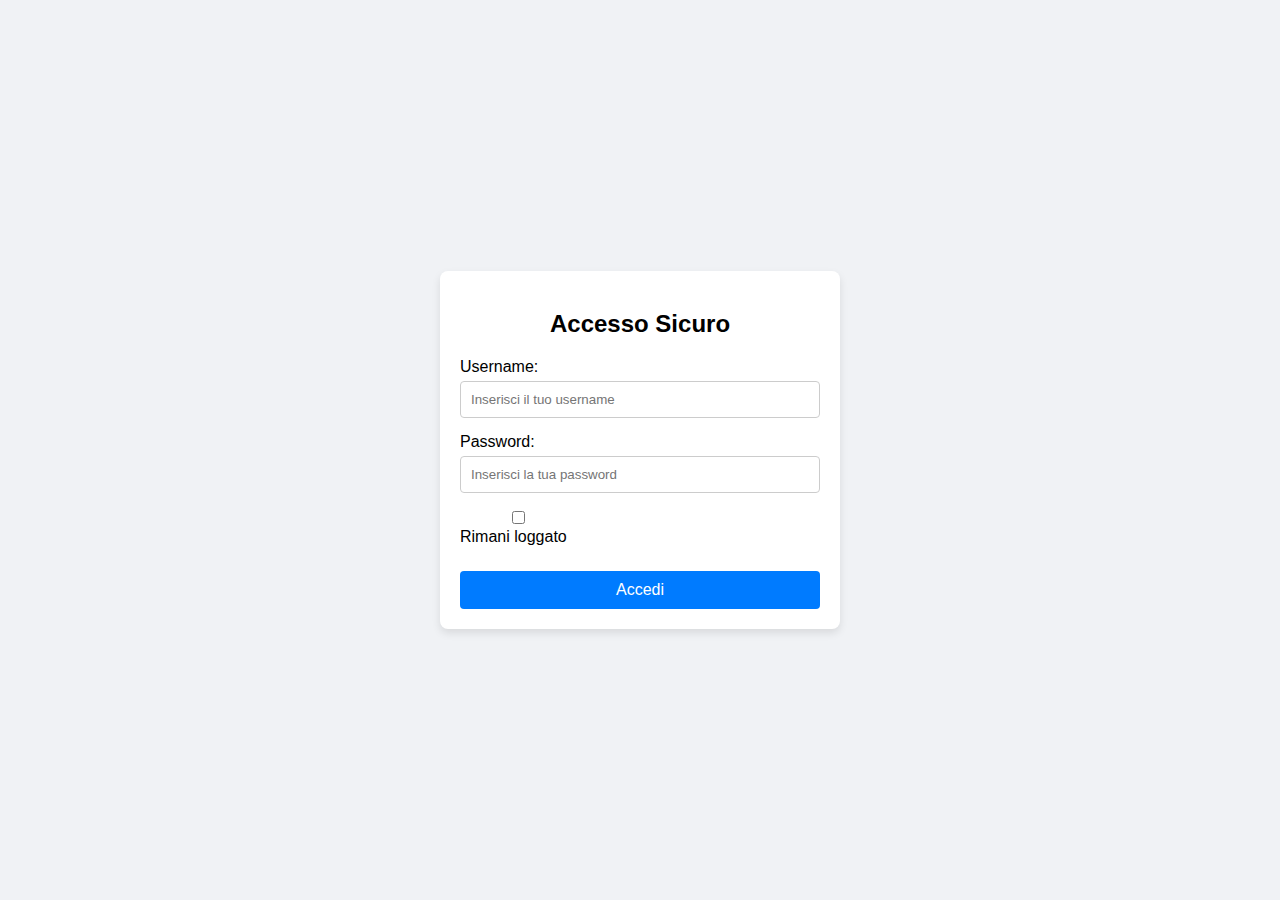
<file: index.html>
<!DOCTYPE html>
<html lang="it">
<head>
    <meta charset="UTF-8">
    <meta name="viewport" content="width=device-width, initial-scale=1.0">
    <title>InfoGo</title>
    <link rel="stylesheet" href="styles.css">
</head>
<body>
    <div class="container">
        <!-- Login Section -->
        <div class="login-container" id="login-container">
            <h2>Accesso Sicuro</h2>
            <form id="login-form">
                <div class="input-group">
                    <label for="username">Username:</label>
                    <input type="text" id="username" name="username" placeholder="Inserisci il tuo username" required>
                </div>
                <div class="input-group">
                    <label for="password">Password:</label>
                    <input type="password" id="password" name="password" placeholder="Inserisci la tua password" required>
                </div>
                <div class="input-group remember-me">
                    <label>
                        <input type="checkbox" id="remember-me"> Rimani loggato
                    </label>
                </div>
                <button type="submit" class="btn-primary">Accedi</button>
            </form>
        </div>

        <!-- Welcome Section -->
        <div class="welcome-container" id="welcome-container" style="display: none;">
            <header>
                <h1 id="welcome-message">Benvenuto!</h1>
            </header>
            <nav class="navbar">
                <a href="camion.html" class="nav-link">
                    <img src="truck-icon.png" alt="Al Lavoro" class="nav-icon">
                    <span>Al Lavoro</span>
                </a>
                <a href="fatturazione.html" class="nav-link">
                    <img src="euro-icon.png" alt="Quanto abbiamo Fatturato?" class="nav-icon">
                    <span>Quanto abbiamo Fatturato?</span>
                </a>
                <a href="https://www.3bmeteo.com" class="nav-link" id="weather-link" target="_blank">
                    <img src="sun-icon.png" alt="Che tempo fa?" class="nav-icon">
                    <span>Che tempo fa?</span>
                </a>
                <a href="Informazione.html" class="nav-link">
                    <img src="news-icon.png" alt="Rallentamenti?" class="nav-icon">
                    <span>Rallentamenti?</span>
                </a>
                <a href="appuntamenti.html" class="nav-link">
                    <img src="impegni.png" alt="Impegni" class="nav-icon">
                    <span>Impegni</span>
                </a>
                <a href="gestione_casa.html" class="nav-link">
                    <img src="home-icon.png" alt="Gestione Casa" class="nav-icon">
                    <span>Gestione Casa</span>
                </a>
            </nav>
            <button onclick="logout()" class="btn-secondary">Logout</button>
        </div>
    </div>
    <!-- Pop-up di Avviso -->
<div id="popup-overlay">
    <div id="popup">
        <h4></h4>
        <button id="popup-close">Chiudi</button>
    </div>
</div>

    <script src="scripts.js"></script>
</body>
</html>
</file>
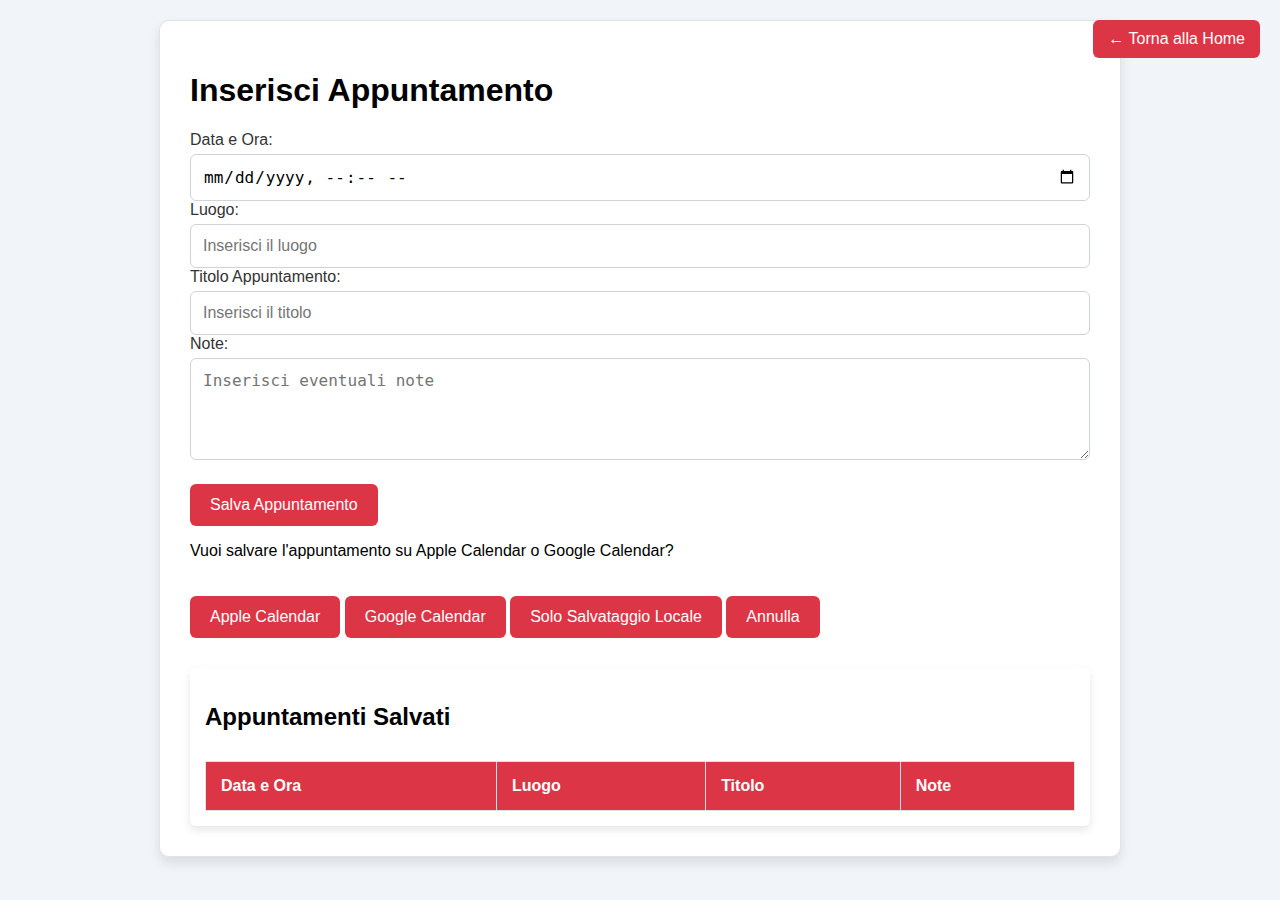
<file: appuntamenti.html>
<!DOCTYPE html>
<html lang="it">
<head>
    <meta charset="UTF-8">
    <meta name="viewport" content="width=device-width, initial-scale=1.0">
    <title>Appuntamenti</title>
    <link rel="stylesheet" href="appuntament.css">
</head>
<body>
    <div class="container">
        <h1>Inserisci Appuntamento</h1>
        <form id="appointment-form">
            <div class="form-group">
                <label for="appointment-date">Data e Ora:</label>
                <input type="datetime-local" id="appointment-date" name="appointment-date" required>
            </div>
            <div class="form-group">
                <label for="location">Luogo:</label>
                <input type="text" id="location" name="location" placeholder="Inserisci il luogo" required>
            </div>
            <div class="form-group">
                <label for="title">Titolo Appuntamento:</label>
                <input type="text" id="title" name="title" placeholder="Inserisci il titolo" required>
            </div>
            <div class="form-group">
                <label for="notes">Note:</label>
                <textarea id="notes" name="notes" placeholder="Inserisci eventuali note" rows="4"></textarea>
            </div>
            <div class="form-group">
                <button type="button" id="save-appointment-btn">Salva Appuntamento</button>
            </div>
        </form>
        <div id="confirmation-modal" class="modal">
            <div class="modal-content">
                <p>Vuoi salvare l'appuntamento su Apple Calendar o Google Calendar?</p>
                <button id="save-apple-calendar">Apple Calendar</button>
                <button id="save-google-calendar">Google Calendar</button>
                <button id="save-local">Solo Salvataggio Locale</button>
                <button id="close-modal">Annulla</button>
            </div>
        </div>
        <div id="appointment-table-container">
            <h2>Appuntamenti Salvati</h2>
            <table id="appointment-table">
                <thead>
                    <tr>
                        <th>Data e Ora</th>
                        <th>Luogo</th>
                        <th>Titolo</th>
                        <th>Note</th>
                    </tr>
                </thead>
                <tbody>
                    <!-- Le righe saranno aggiunte tramite JavaScript -->
                </tbody>
            </table>
        </div>
    </div>
    <a href="index.html" class="home-link">← Torna alla Home</a>


    <script src="appointments.js"></script>
</body>
</html>
</file>
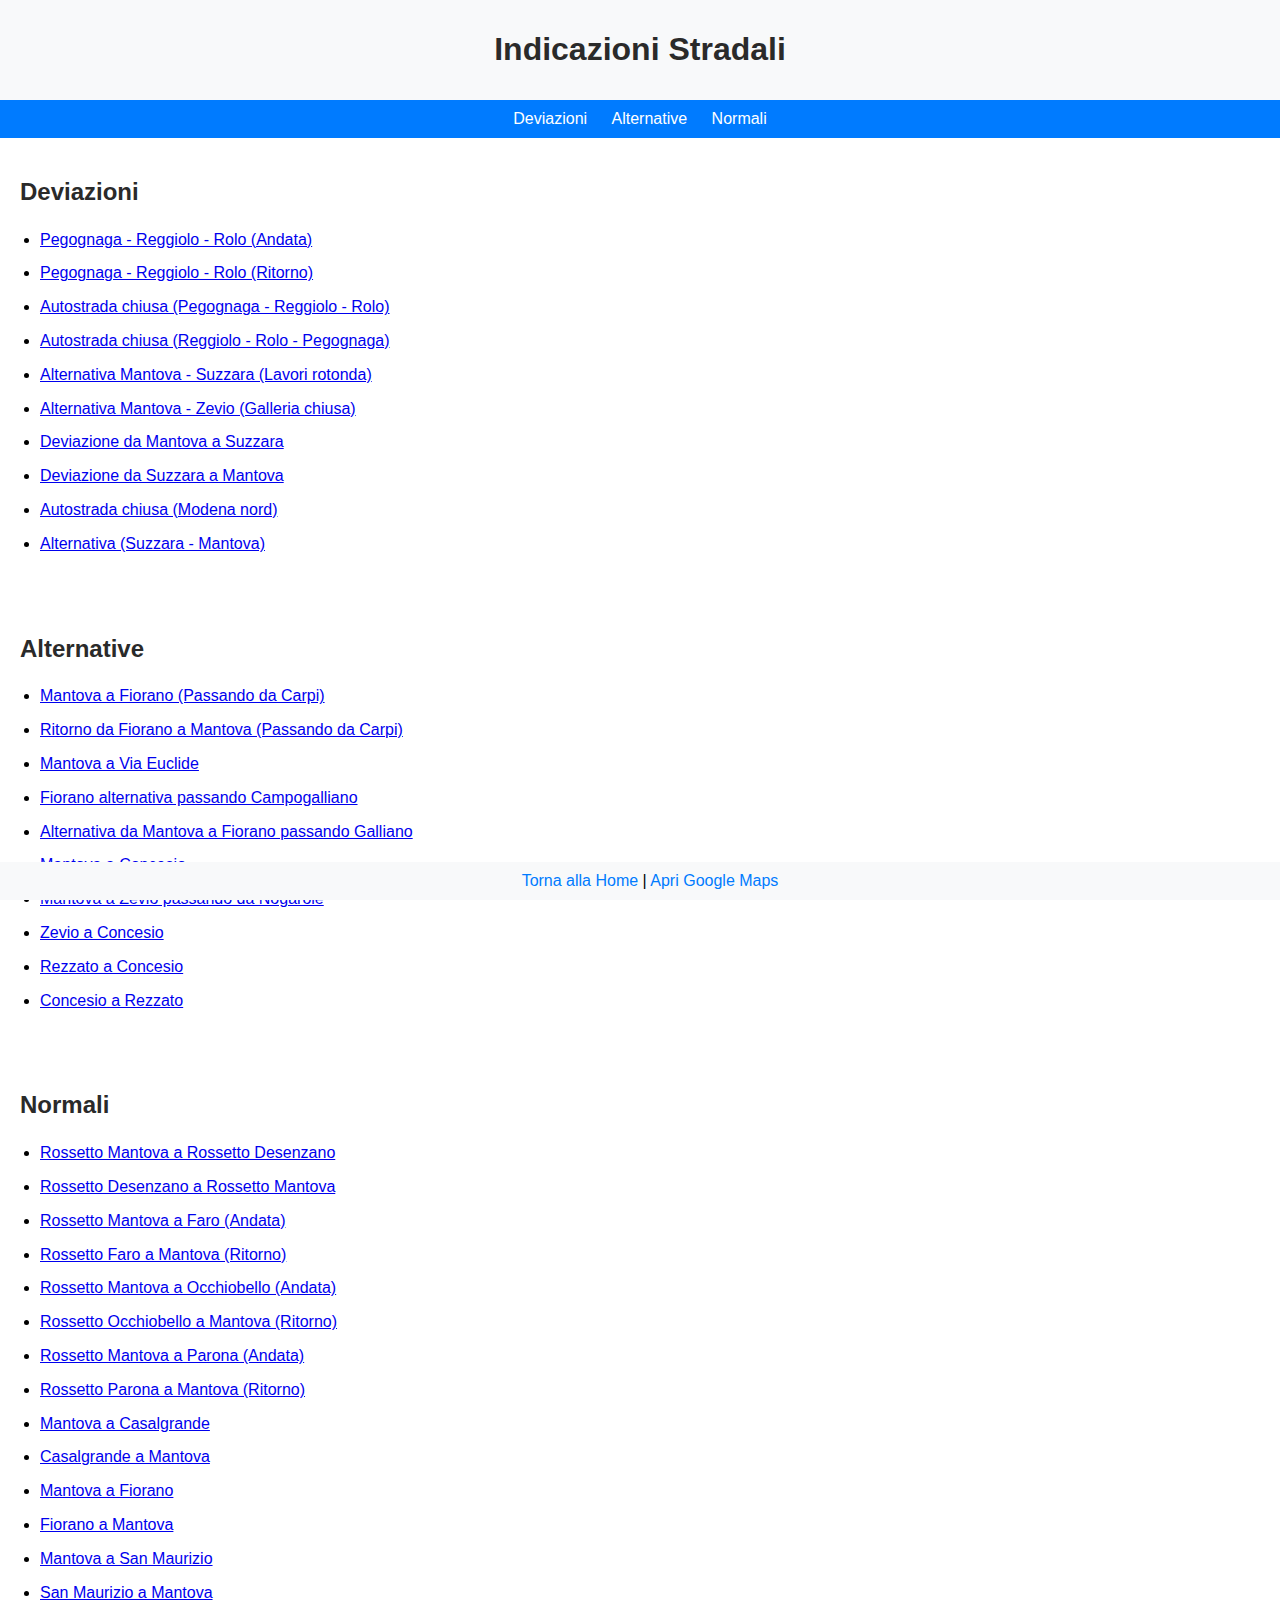
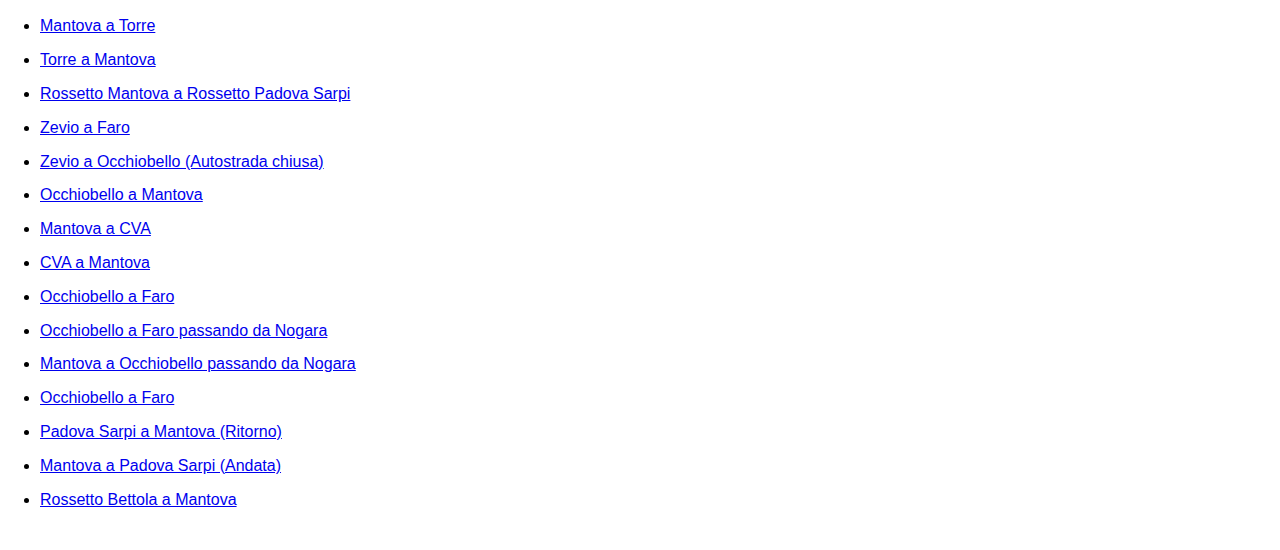
<file: camion.html>
<!DOCTYPE html>
<html lang="it">
<head>
    <meta charset="UTF-8">
    <meta name="viewport" content="width=device-width, initial-scale=1.0">
    <title>Indicazioni Stradali</title>
    <style>
        body {
            font-family: Arial, sans-serif;
            margin: 0;
            padding: 0;
        }
        header {
            background-color: #f8f9fa;
            padding: 10px;
            text-align: center;
        }
        h1 {
            color: #2a2a2a;
        }
        nav {
            background-color: #007bff;
            color: white;
            padding: 10px;
            text-align: center;
        }
        nav a {
            color: white;
            text-decoration: none;
            margin: 0 10px;
        }
        nav a:hover {
            text-decoration: underline;
        }
        .section {
            padding: 20px;
        }
        h2 {
            color: #2a2a2a;
        }
        ul {
            line-height: 1.8;
            padding-left: 20px;
        }
        li {
            margin: 5px 0;
        }
        .footer {
            background-color: #f8f9fa;
            padding: 10px;
            text-align: center;
            position: fixed;
            width: 100%;
            bottom: 0;
        }
        .footer a {
            color: #007bff;
            text-decoration: none;
        }
        .footer a:hover {
            text-decoration: underline;
        }
    </style>
</head>
<body>
    <header>
        <h1>Indicazioni Stradali</h1>
    </header>
    <nav>
        <a href="#deviazioni">Deviazioni</a>
        <a href="#alternative">Alternative</a>
        <a href="#normali">Normali</a>
    </nav>

    <div id="deviazioni" class="section">
        <h2>Deviazioni</h2>
        <ul>
            <li><a href="https://maps.app.goo.gl/UfYQkcVkGNQPPnmq8">Pegognaga - Reggiolo - Rolo (Andata)</a></li>
            <li><a href="https://maps.app.goo.gl/YFMxraWsPWGJSzGM7">Pegognaga - Reggiolo - Rolo (Ritorno)</a></li>
            <li><a href="https://maps.app.goo.gl/XcD2SPJL1MbUTBW2A">Autostrada chiusa (Pegognaga - Reggiolo - Rolo)</a></li>
            <li><a href="https://maps.app.goo.gl/M8M16FVF3nxtxNnk7">Autostrada chiusa (Reggiolo - Rolo - Pegognaga)</a></li>
            <li><a href="https://maps.app.goo.gl/MmmLrQWRrf9zAH3g6">Alternativa Mantova - Suzzara (Lavori rotonda)</a></li>
            <li><a href="https://maps.app.goo.gl/vYDr9cHrFz2mhsgS8">Alternativa Mantova - Zevio (Galleria chiusa)</a></li>
            <li><a href="https://maps.app.goo.gl/S5M473UCrv4Evcxa9">Deviazione da Mantova a Suzzara</a></li>
            <li><a href="https://maps.app.goo.gl/EScFu4z4ECRDqJYe8">Deviazione da Suzzara a Mantova</a></li>
            <li><a href="https://maps.app.goo.gl/fnBkWrLwLE7qQVmy9">Autostrada chiusa (Modena nord)</a></li>
            <li><a href="https://maps.app.goo.gl/xawauBTg98irptLx5">Alternativa (Suzzara - Mantova)</a></li>
        </ul>
    </div>

    <div id="alternative" class="section">
        <h2>Alternative</h2>
        <ul>
            <li><a href="https://maps.app.goo.gl/vcZeGE7VpNPeT6GG9">Mantova a Fiorano (Passando da Carpi)</a></li>
            <li><a href="https://maps.app.goo.gl/3kDD8vHH9GrsLEtXA">Ritorno da Fiorano a Mantova (Passando da Carpi)</a></li>
            <li><a href="https://maps.app.goo.gl/GbkjVERxL8URRhFr7">Mantova a Via Euclide</a></li>
            <li><a href="https://maps.app.goo.gl/7nSPxavuEUyJwSCg6">Fiorano alternativa passando Campogalliano</a></li>
            <li><a href="https://maps.app.goo.gl/1AKABXPG1hGRhTig9">Alternativa da Mantova a Fiorano passando Galliano</a></li>
            <li><a href="https://maps.app.goo.gl/ZJDonNR6z3DJSVC28">Mantova a Concesio</a></li>
            <li><a href="https://maps.app.goo.gl/2yLJ2ftQY...">Mantova a Zevio passando da Nogarole</a></li>
            <li><a href="https://maps.app.goo.gl/Z5q1aFiaiWhmPFJL8">Zevio a Concesio</a></li>
            <li><a href="https://maps.app.goo.gl/yCK9cAMaYtpW9yVZ6">Rezzato a Concesio</a></li>
            <li><a href="https://maps.app.goo.gl/fE8k5VUYH2JmPcj78">Concesio a Rezzato</a></li>
        </ul>
    </div>

    <div id="normali" class="section">
        <h2>Normali</h2>
        <ul>
            <li><a href="https://goo.gl/maps/xmRxurqHiT9g4u3J8">Rossetto Mantova a Rossetto Desenzano</a></li>
            <li><a href="https://goo.gl/maps/Snc7Fak8MGe2mNMe8">Rossetto Desenzano a Rossetto Mantova</a></li>
            <li><a href="https://goo.gl/maps/UPLE7vnWbJX8mbx76">Rossetto Mantova a Faro (Andata)</a></li>
            <li><a href="https://goo.gl/maps/7vT8eFR9vUP5PJfr7">Rossetto Faro a Mantova (Ritorno)</a></li>
            <li><a href="https://goo.gl/maps/y7eUBziqk72LV3cEA">Rossetto Mantova a Occhiobello (Andata)</a></li>
            <li><a href="https://goo.gl/maps/nxSuoyqWZ5oMZzGW7">Rossetto Occhiobello a Mantova (Ritorno)</a></li>
            <li><a href="https://goo.gl/maps/NozVYavkM8JduwVH6">Rossetto Mantova a Parona (Andata)</a></li>
            <li><a href="https://goo.gl/maps/MAuSVfHKzswrDF6r7">Rossetto Parona a Mantova (Ritorno)</a></li>
            <li><a href="https://maps.app.goo.gl/ngSJ5ziimyCTKbPp7">Mantova a Casalgrande</a></li>
            <li><a href="https://maps.app.goo.gl/dUxPq4y24P2EBHED9">Casalgrande a Mantova</a></li>
            <li><a href="https://maps.app.goo.gl/EdzPjAfHeinRDkK76">Mantova a Fiorano</a></li>
            <li><a href="https://maps.app.goo.gl/q71DJBZyVnsGkgvi6">Fiorano a Mantova</a></li>
            <li><a href="http://maps.google.com/maps?saddr=Rossetto%20Trade%20Srl.&daddr=Rossetto%20Group%20Srl&geocode=FdEMsQIdL7ClACkFFwPditWBRzHDia0JZdXCSg%3D%3D%3BFR-2qQIdUxyjACmxq4fRfR2ARzHuNKhFKr13iw%3D%3D&dirflg=d">Mantova a San Maurizio</a></li>
            <li><a href="https://maps.app.goo.gl/xBhYsFNwQSrUVmm27">San Maurizio a Mantova</a></li>
            <li><a href="https://maps.app.goo.gl/jPmrFScCZusTE22o6">Mantova a Torre</a></li>
            <li><a href="https://maps.app.goo.gl/tTa1rdbCDCS5XaxY7">Torre a Mantova</a></li>
            <li><a href="https://maps.app.goo.gl/ouXJau7PHymDYLN99">Rossetto Mantova a Rossetto Padova Sarpi</a></li>
            <li><a href="https://maps.app.goo.gl/pxgVUoaoRmgE1hKb7">Zevio a Faro</a></li>
            <li><a href="https://maps.app.goo.gl/z2oT8FKeatsfa5ow9">Zevio a Occhiobello (Autostrada chiusa)</a></li>
            <li><a href="https://maps.app.goo.gl/fsbrJqS7rpBoTMCs9">Occhiobello a Mantova</a></li>
            <li><a href="https://maps.app.goo.gl/AWRqdfMGKehuCZ3B7">Mantova a CVA</a></li>
            <li><a href="https://maps.app.goo.gl/XubtkzgPRyrqXVtw7">CVA a Mantova</a></li>
            <li><a href="https://maps.app.goo.gl/JWBH1kPovvBh5NNv6">Occhiobello a Faro</a></li>
            <li><a href="https://maps.app.goo.gl/9SMx4vh7EdQDpjaL9">Occhiobello a Faro passando da Nogara</a></li>
            <li><a href="https://maps.app.goo.gl/6BTho6o1wDXUot1J8">Mantova a Occhiobello passando da Nogara</a></li>
            <li><a href="https://maps.app.goo.gl/QntJWM83jRqsrLzq5">Occhiobello a Faro</a></li>
            <li><a href="https://maps.app.goo.gl/FgMjRHsgRNyq1xMD7">Padova Sarpi a Mantova (Ritorno)</a></li>
            <li><a href="https://maps.app.goo.gl/acjLaZCxu4n4LRVv6">Mantova a Padova Sarpi (Andata)</a></li>
            <li><a href="https://maps.app.goo.gl/y9TkZneXk49Nx2zF9">Rossetto Bettola a Mantova</a></li>
        </ul>
    </div>

    <div class="footer">
        <a href="index.html">Torna alla Home</a> |
        <a href="intent://maps.google.com/?q=">Apri Google Maps</a>
    </div>
</body>
</html>
</file>
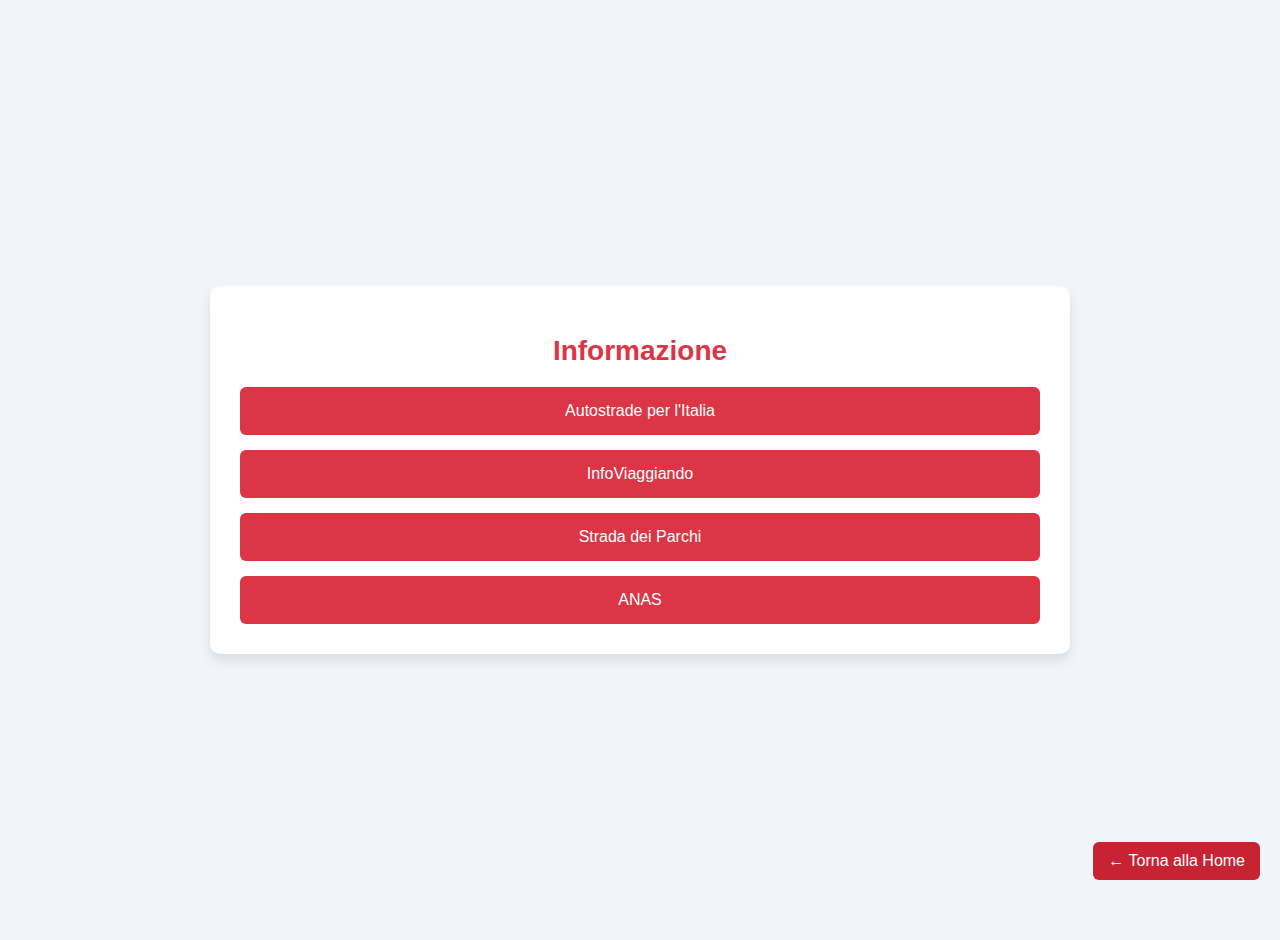
<file: Informazione.html>
<!DOCTYPE html>
<html lang="it">
<head>
    <meta charset="UTF-8">
    <meta name="viewport" content="width=device-width, initial-scale=1.0">
    <title>Informazione</title>
    <link rel="stylesheet" href="styles.css">
    <style>
        body {
            font-family: 'Segoe UI', Tahoma, Geneva, Verdana, sans-serif;
            background-color: #f1f5f9;
            margin: 0;
            padding: 20px;
            text-align: center;
        }
        
        .container {
            max-width: 800px;
            margin: 0 auto;
            background-color: #ffffff;
            padding: 30px;
            border-radius: 10px;
            box-shadow: 0 6px 12px rgba(0, 0, 0, 0.1);
            position: relative;
        }
        
        h1 {
            color: #dc3545;
            font-size: 28px;
            font-weight: 600;
            margin-bottom: 20px;
        }
        
        .button-group {
            display: flex;
            flex-direction: column;
            gap: 15px;
        }
        
        .button-group a {
            text-decoration: none;
            color: #ffffff;
            background-color: #dc3545;
            padding: 15px 20px;
            border-radius: 6px;
            font-size: 16px;
            font-weight: 500;
            transition: background-color 0.3s, transform 0.2s;
            display: inline-block;
        }
        
        .button-group a:hover {
            background-color: #c82333;
            transform: scale(1.02);
        }

        .home-link {
            text-decoration: none;
            color: #ffffff;
            background-color: #c82333;
            padding: 10px 15px;
            border-radius: 6px;
            font-size: 16px;
            font-weight: 500;
            transition: background-color 0.3s, transform 0.2s;
            display: inline-block;
            position: absolute;
            bottom: 20px;
            right: 20px;
        }
        
        .home-link:hover {
            background-color: #e01313;
            transform: scale(1.02);
        }
    </style>
</head>
<body>
    <div class="container">
        <h1>Informazione</h1>
        <div class="button-group">
            <a href="https://www.autostrade.it" target="_blank">Autostrade per l'Italia</a>
            <a href="https://www.infoviaggiando.it/it" target="_blank">InfoViaggiando</a>
            <a href="https://www.stradadeiparchi.it" target="_blank">Strada dei Parchi</a>
            <a href="https://www.stradeanas.it" target="_blank">ANAS</a>
        </div>
    </div>
    <a href="index.html" class="home-link">← Torna alla Home</a>

</body>
</html>
</file>
<file: styles.css>
/* styles.css */
body {
    font-family: Arial, sans-serif;
    margin: 0;
    padding: 0;
    background-color: #f0f2f5;
    display: flex;
    justify-content: center;
    align-items: center;
    height: 100vh;
}

.container {
    background: white;
    border-radius: 8px;
    box-shadow: 0 4px 8px rgba(0, 0, 0, 0.1);
    overflow: hidden;
    width: 90%;
    max-width: 400px;
}

.login-container, .welcome-container {
    padding: 20px;
}

.login-container h2, .welcome-container header h1 {
    margin-bottom: 20px;
    text-align: center;
}

.input-group {
    margin-bottom: 15px;
}

.input-group label {
    display: block;
    margin-bottom: 5px;
}

.input-group input {
    width: calc(100% - 22px);
    padding: 10px;
    border: 1px solid #ccc;
    border-radius: 4px;
}

.remember-me {
    display: flex;
    align-items: center;
}

.remember-me label {
    margin: 0;
    cursor: pointer;
}

.btn-primary, .btn-secondary {
    width: 100%;
    padding: 10px;
    border: none;
    border-radius: 4px;
    color: white;
    font-size: 16px;
    cursor: pointer;
    margin-top: 10px;
}

.btn-primary {
    background-color: #007bff;
}

.btn-primary:hover {
    background-color: #0056b3;
}

.btn-secondary {
    background-color: #6c757d;
}

.btn-secondary:hover {
    background-color: #565e64;
}

.navbar {
    display: flex;
    flex-direction: column;
    align-items: center;
}

.nav-link {
    display: flex;
    align-items: center;
    text-decoration: none;
    color: #333;
    margin: 10px 0;
    width: 100%;
    padding: 10px;
    border-radius: 4px;
    transition: background-color 0.3s;
}

.nav-link:hover {
    background-color: #f1f1f1;
}

.nav-icon {
    margin-right: 10px;
}

#popup-overlay {
    display: none;
    position: fixed;
    top: 0;
    left: 0;
    width: 100%;
    height: 100%;
    background: rgba(0, 0, 0, 0.5);
    justify-content: center;
    align-items: center;
}

#popup {
    background: white;
    padding: 20px;
    border-radius: 4px;
    text-align: center;
}

#popup h4 {
    margin-bottom: 20px;
}

#popup button {
    background-color: #007bff;
    color: white;
    border: none;
    padding: 10px;
    border-radius: 4px;
    cursor: pointer;
}

/* Media Queries for Responsiveness */
@media (max-width: 600px) {
    .container {
        width: 100%;
        margin: 10px;
    }
    
    .navbar {
        flex-direction: row;
        flex-wrap: wrap;
        justify-content: space-around;
    }
    
    .nav-link {
        flex: 1 1 calc(50% - 20px);
        margin: 5px;
    }
    
    .nav-icon {
        width: 24px;
        height: 24px;
    }
}
</file>
<file: appuntament.css>
/* Stile generale del body */
body {
    font-family: 'Segoe UI', Tahoma, Geneva, Verdana, sans-serif;
    background-color: #f1f5f9;
    margin: 0;
    padding: 20px;
    position: relative; /* Necessario per posizionare il pulsante assolutamente */
}

/* Stile del container principale */
.container {
    max-width: 900px;
    margin: 0 auto;
    background-color: #ffffff;
    padding: 30px;
    border-radius: 10px;
    box-shadow: 0 6px 12px rgba(0, 0, 0, 0.1);
    border: 1px solid #e0e4e8;
}

/* Pulsante per tornare alla home */
.home-link {
    text-decoration: none;
    color: #ffffff;
    background-color: #dc3545; /* Colore rosso per il pulsante */
    padding: 10px 15px;
    border-radius: 6px;
    font-size: 16px;
    font-weight: 500;
    transition: background-color 0.3s, transform 0.2s;
    display: inline-block;
    position: absolute;
    top: 20px;
    right: 20px;
}

.home-link:hover {
    background-color: #c82333; /* Colore rosso scuro al passaggio del mouse */
    transform: scale(1.02);
}

/* Stile per il modulo */
form {
    display: flex;
    flex-direction: column;
}

/* Stile per le etichette dei campi */
label {
    margin-top: 10px;
    font-weight: 500;
    color: #333;
}

/* Stile per i campi di input */
input[type="datetime-local"],
input[type="text"],
textarea {
    margin-top: 5px;
    padding: 12px;
    border: 1px solid #ced4da;
    border-radius: 6px;
    font-size: 16px;
    box-sizing: border-box;
    width: 100%;
}

/* Stile per i pulsanti */
button {
    margin-top: 20px;
    padding: 12px 20px;
    background-color: #dc3545;
    color: white;
    border: none;
    border-radius: 6px;
    cursor: pointer;
    font-size: 16px;
    transition: background-color 0.3s, transform 0.2s;
}

button:hover {
    background-color: #c82333;
    transform: scale(1.02);
}

/* Stile per la tabella */
table {
    width: 100%;
    border-collapse: collapse;
    margin-top: 30px;
}

th, td {
    padding: 15px;
    border: 1px solid #dee2e6;
    text-align: left;
}

th {
    background-color: #dc3545;
    color: #ffffff;
    font-weight: 600;
}

td {
    background-color: #f9f9f9;
}

/* Stile per il riepilogo degli appuntamenti */
#appointment-table-container {
    margin-top: 30px;
    padding: 15px;
    background-color: #ffffff;
    border-radius: 6px;
    box-shadow: 0 4px 8px rgba(0, 0, 0, 0.1);
}
</file>
